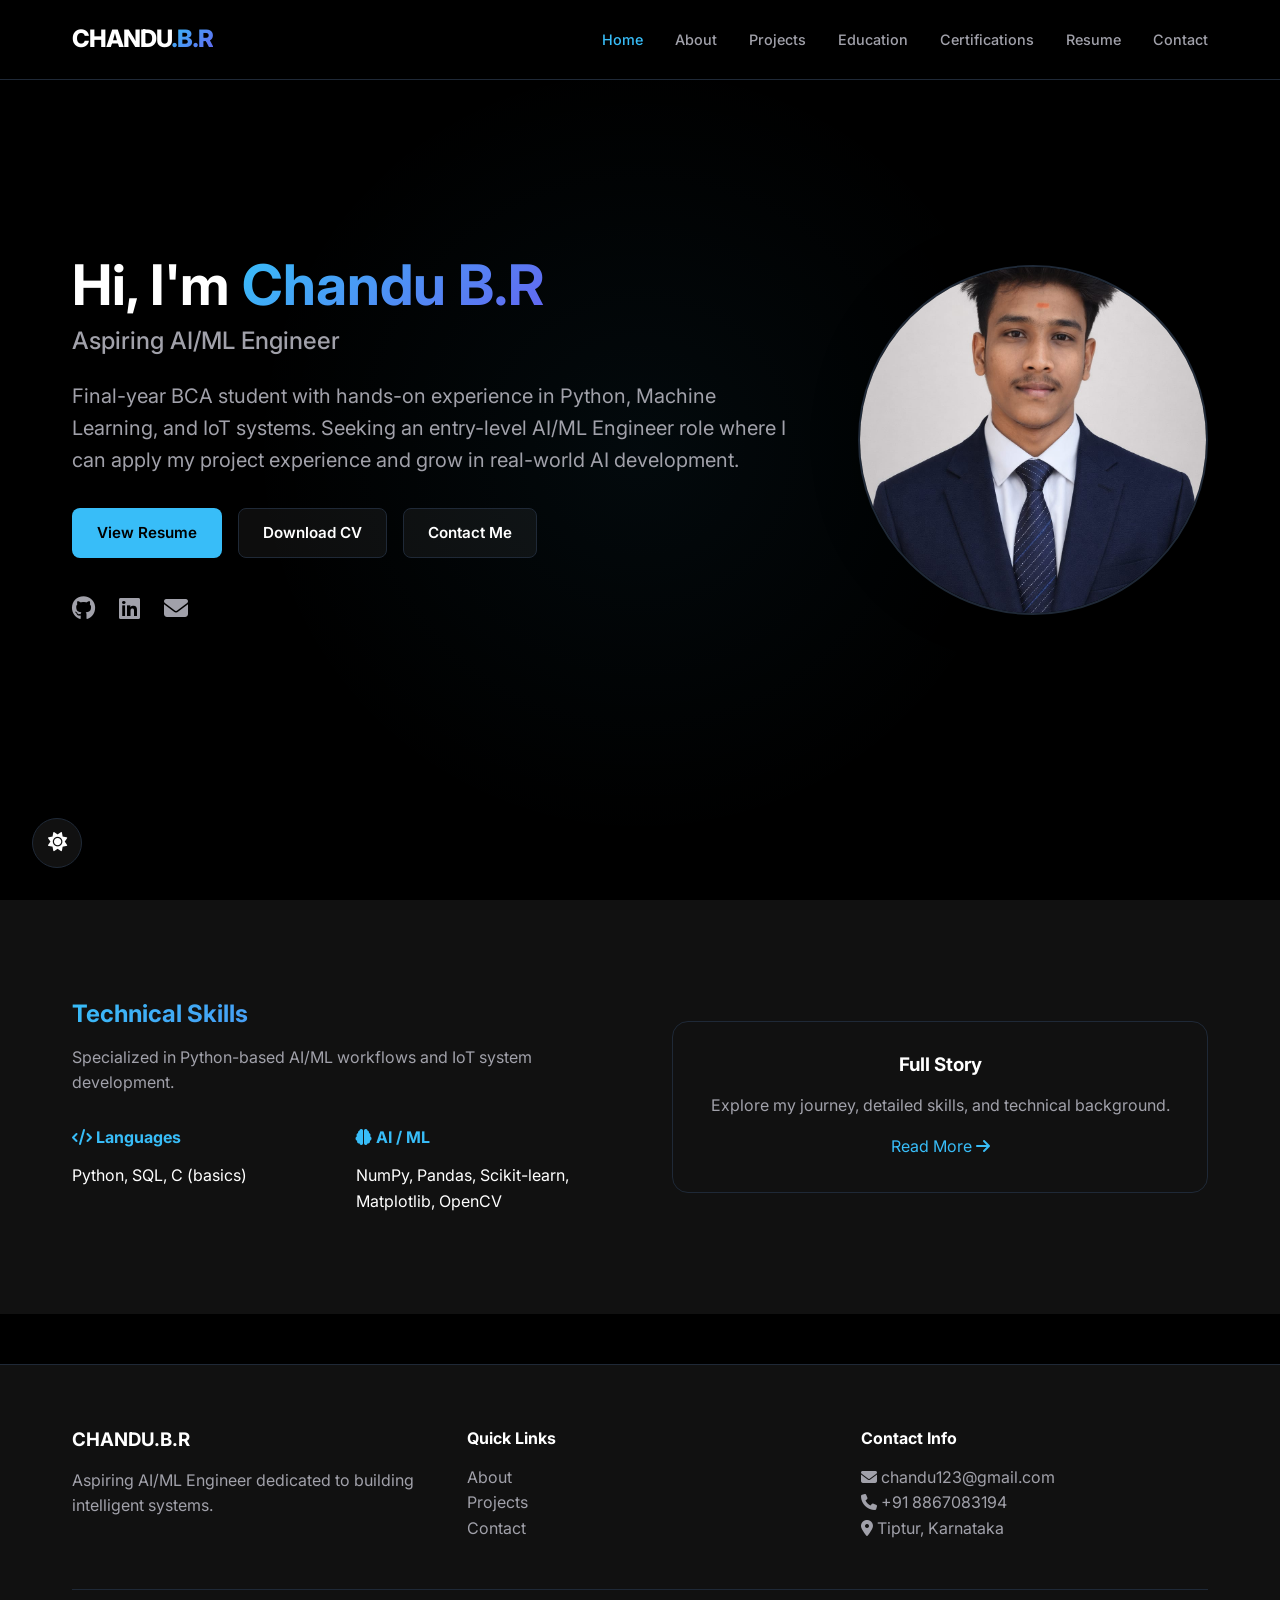
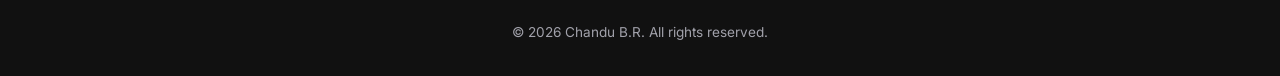
<file: index.html>
<!DOCTYPE html>
<html lang="en">
<head>
    <meta charset="UTF-8">
    <meta name="viewport" content="width=device-width, initial-scale=1.0">
    <title>Chandu B.R | AI/ML Engineer Portfolio</title>
    <meta name="description" content="Professional portfolio of Chandu B.R, a BCA student and aspiring AI/ML Engineer specializing in Python, Machine Learning, and IoT.">
    <link rel="stylesheet" href="css/style.css">
    <!-- Google Fonts: Inter -->
    <link href="https://fonts.googleapis.com/css2?family=Inter:wght@400;500;600;700;800&display=swap" rel="stylesheet">
    <!-- Font Awesome -->
    <link rel="stylesheet" href="https://cdnjs.cloudflare.com/ajax/libs/font-awesome/6.4.0/css/all.min.css">
</head>
<body>

    <!-- Navbar -->
    <nav class="navbar">
        <div class="container">
            <a href="index.html" class="logo">CHANDU<span class="gradient-text">.B.R</span></a>
            <ul class="nav-links">
                <li><a href="index.html" class="nav-link active">Home</a></li>
                <li><a href="about.html" class="nav-link">About</a></li>
                <li><a href="projects.html" class="nav-link">Projects</a></li>
                <li><a href="education.html" class="nav-link">Education</a></li>
                <li><a href="certifications.html" class="nav-link">Certifications</a></li>
                <li><a href="resume.html" class="nav-link">Resume</a></li>
                <li><a href="contact.html" class="nav-link">Contact</a></li>
            </ul>
        </div>
    </nav>

    <!-- Hero Section -->
    <section class="hero">
        <div class="container">
            <div class="hero-content">
                <div class="hero-text">
                    <h1 class="reveal" style="font-size: 3.5rem; margin-bottom: 0.5rem;">Hi, I'm <span class="gradient-text">Chandu B.R</span></h1>
                    <h2 class="reveal" style="color: var(--text-secondary); font-size: 1.5rem; font-weight: 500; margin-bottom: 1.5rem;">Aspiring AI/ML Engineer</h2>
                    <p class="tagline reveal">Final-year BCA student with hands-on experience in Python, Machine Learning, and IoT systems. Seeking an entry-level AI/ML Engineer role where I can apply my project experience and grow in real-world AI development.</p>
                    <div class="cta-group reveal">
                        <a href="resume.html" class="btn btn-primary">View Resume</a>
                        <a href="assets/resume.pdf" class="btn btn-outline" download>Download CV</a>
                        <a href="contact.html" class="btn btn-outline">Contact Me</a>
                    </div>
                    <div class="social-links reveal" style="margin-top: 2rem; display: flex; gap: 1.5rem; font-size: 1.5rem; color: var(--text-secondary);">
                        <a href="https://github.com/chandu-c-dev" target="_blank" title="GitHub"><i class="fab fa-github"></i></a>
                        <a href="https://linkedin.com/in/chandu-c" target="_blank" title="LinkedIn"><i class="fab fa-linkedin"></i></a>
                        <a href="mailto:chandu123@gmail.com" title="Email"><i class="fas fa-envelope"></i></a>
                    </div>
                </div>
                <div class="hero-image-wrapper reveal">
                    <img src="assets/profile.jpg" alt="Chandu B.R" class="hero-image">
                </div>
            </div>
        </div>
    </section>

    <!-- Brief About Section (Preview) -->
    <section class="about-preview" style="background: var(--surface-color);">
        <div class="container">
            <div style="display: flex; gap: 4rem; align-items: center; flex-wrap: wrap;">
                <div style="flex: 1; min-width: 300px;">
                    <h2 class="gradient-text">Technical Skills</h2>
                    <p style="color: var(--text-secondary); margin-bottom: 2rem;">Specialized in Python-based AI/ML workflows and IoT system development.</p>
                    <div style="display: grid; grid-template-columns: 1fr 1fr; gap: 2rem;">
                        <div>
                            <h4 style="color: var(--primary-accent);"><i class="fas fa-code"></i> Languages</h4>
                            <p>Python, SQL, C (basics)</p>
                        </div>
                        <div>
                            <h4 style="color: var(--primary-accent);"><i class="fas fa-brain"></i> AI / ML</h4>
                            <p>NumPy, Pandas, Scikit-learn, Matplotlib, OpenCV</p>
                        </div>
                    </div>
                </div>
                <div style="flex: 1; min-width: 300px;">
                    <a href="about.html" class="card" style="display: block; text-align: center;">
                        <h3 style="margin-bottom: 1rem;">Full Story</h3>
                        <p style="color: var(--text-secondary);">Explore my journey, detailed skills, and technical background.</p>
                        <span style="display: inline-block; margin-top: 1rem; color: var(--primary-accent);">Read More <i class="fas fa-arrow-right"></i></span>
                    </a>
                </div>
            </div>
        </div>
    </section>

    <footer>
        <div class="container">
            <div class="footer-content">
                <div>
                    <h3>CHANDU.B.R</h3>
                    <p style="color: var(--text-secondary);">Aspiring AI/ML Engineer dedicated to building intelligent systems.</p>
                </div>
                <div>
                    <h4>Quick Links</h4>
                    <ul style="color: var(--text-secondary);">
                        <li><a href="about.html">About</a></li>
                        <li><a href="projects.html">Projects</a></li>
                        <li><a href="contact.html">Contact</a></li>
                    </ul>
                </div>
                <div>
                    <h4>Contact Info</h4>
                    <p style="color: var(--text-secondary);"><i class="fas fa-envelope"></i> chandu123@gmail.com</p>
                    <p style="color: var(--text-secondary);"><i class="fas fa-phone"></i> +91 8867083194</p>
                    <p style="color: var(--text-secondary);"><i class="fas fa-map-marker-alt"></i> Tiptur, Karnataka</p>
                </div>
            </div>
            <div class="footer-bottom">
                <p>&copy; 2026 Chandu B.R. All rights reserved.</p>
            </div>
        </div>
    </footer>

    <script src="js/main.js"></script>
</body>
</html>
</file>
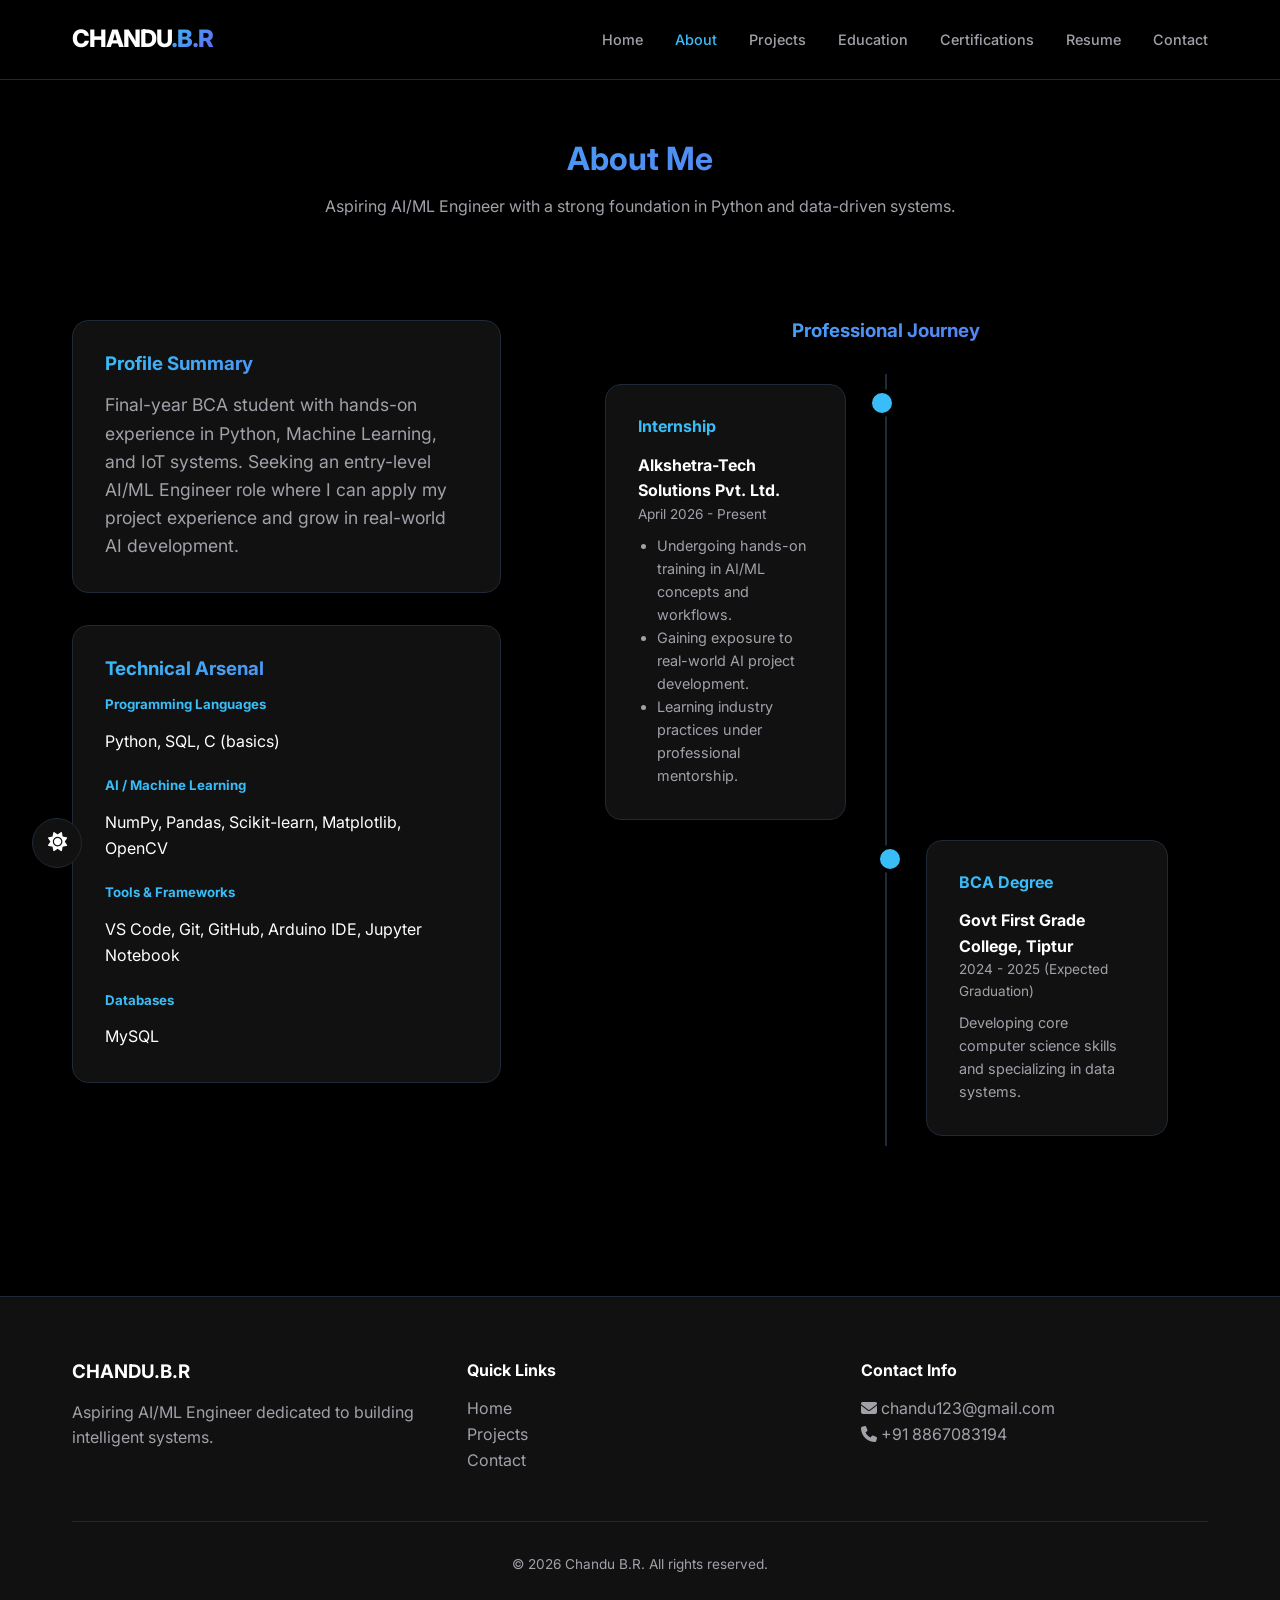
<file: about.html>
<!DOCTYPE html>
<html lang="en">
<head>
    <meta charset="UTF-8">
    <meta name="viewport" content="width=device-width, initial-scale=1.0">
    <title>About | Chandu B.R</title>
    <link rel="stylesheet" href="css/style.css">
    <link href="https://fonts.googleapis.com/css2?family=Inter:wght@400;500;600;700;800&display=swap" rel="stylesheet">
    <link rel="stylesheet" href="https://cdnjs.cloudflare.com/ajax/libs/font-awesome/6.4.0/css/all.min.css">
</head>
<body>

    <nav class="navbar">
        <div class="container">
            <a href="index.html" class="logo">CHANDU<span class="gradient-text">.B.R</span></a>
            <ul class="nav-links">
                <li><a href="index.html" class="nav-link">Home</a></li>
                <li><a href="about.html" class="nav-link active">About</a></li>
                <li><a href="projects.html" class="nav-link">Projects</a></li>
                <li><a href="education.html" class="nav-link">Education</a></li>
                <li><a href="certifications.html" class="nav-link">Certifications</a></li>
                <li><a href="resume.html" class="nav-link">Resume</a></li>
                <li><a href="contact.html" class="nav-link">Contact</a></li>
            </ul>
        </div>
    </nav>

    <header style="padding-top: 140px; text-align: center;">
        <div class="container">
            <h1 class="gradient-text reveal">About Me</h1>
            <p class="reveal" style="color: var(--text-secondary); max-width: 700px; margin: 0 auto;">Aspiring AI/ML Engineer with a strong foundation in Python and data-driven systems.</p>
        </div>
    </header>

    <section>
        <div class="container">
            <div style="display: grid; grid-template-columns: 1fr 1.5fr; gap: 4rem; align-items: start;">
                <div class="reveal">
                    <div class="card">
                        <h3 class="gradient-text">Profile Summary</h3>
                        <p style="color: var(--text-secondary); font-size: 1.1rem;">
                            Final-year BCA student with hands-on experience in Python, Machine Learning, and IoT systems. 
                            Seeking an entry-level AI/ML Engineer role where I can apply my project experience and grow in real-world AI development.
                        </p>
                    </div>
                    
                    <div class="card" style="margin-top: 2rem;">
                        <h3 class="gradient-text">Technical Arsenal</h3>
                        <div style="margin-bottom: 1.5rem;">
                            <h5 style="color: var(--primary-accent);">Programming Languages</h5>
                            <p>Python, SQL, C (basics)</p>
                        </div>
                        <div style="margin-bottom: 1.5rem;">
                            <h5 style="color: var(--primary-accent);">AI / Machine Learning</h5>
                            <p>NumPy, Pandas, Scikit-learn, Matplotlib, OpenCV</p>
                        </div>
                        <div style="margin-bottom: 1.5rem;">
                            <h5 style="color: var(--primary-accent);">Tools & Frameworks</h5>
                            <p>VS Code, Git, GitHub, Arduino IDE, Jupyter Notebook</p>
                        </div>
                        <div>
                            <h5 style="color: var(--primary-accent);">Databases</h5>
                            <p>MySQL</p>
                        </div>
                    </div>
                </div>

                <div class="reveal">
                    <h3 class="gradient-text" style="margin-bottom: 2rem; text-align: center;">Professional Journey</h3>
                    <div class="timeline">
                        <div class="timeline-item left">
                            <div class="card">
                                <h4 style="color: var(--primary-accent);">Internship</h4>
                                <p><strong>Alkshetra-Tech Solutions Pvt. Ltd.</strong></p>
                                <p style="font-size: 0.85rem; color: var(--text-secondary); margin-bottom: 0.5rem;">April 2026 - Present</p>
                                <ul style="font-size: 0.9rem; color: var(--text-secondary); padding-left: 1.2rem; list-style-type: disc;">
                                    <li>Undergoing hands-on training in AI/ML concepts and workflows.</li>
                                    <li>Gaining exposure to real-world AI project development.</li>
                                    <li>Learning industry practices under professional mentorship.</li>
                                </ul>
                            </div>
                        </div>
                        <div class="timeline-item right">
                            <div class="card">
                                <h4 style="color: var(--primary-accent);">BCA Degree</h4>
                                <p><strong>Govt First Grade College, Tiptur</strong></p>
                                <p style="font-size: 0.85rem; color: var(--text-secondary);">2024 - 2025 (Expected Graduation)</p>
                                <p style="font-size: 0.9rem; color: var(--text-secondary); margin-top: 0.5rem;">Developing core computer science skills and specializing in data systems.</p>
                            </div>
                        </div>
                    </div>
                </div>
            </div>
        </div>
    </section>

    <footer>
        <div class="container">
            <div class="footer-content">
                <div>
                    <h3>CHANDU.B.R</h3>
                    <p style="color: var(--text-secondary);">Aspiring AI/ML Engineer dedicated to building intelligent systems.</p>
                </div>
                <div>
                    <h4>Quick Links</h4>
                    <ul style="color: var(--text-secondary);">
                        <li><a href="index.html">Home</a></li>
                        <li><a href="projects.html">Projects</a></li>
                        <li><a href="contact.html">Contact</a></li>
                    </ul>
                </div>
                <div>
                    <h4>Contact Info</h4>
                    <p style="color: var(--text-secondary);"><i class="fas fa-envelope"></i> chandu123@gmail.com</p>
                    <p style="color: var(--text-secondary);"><i class="fas fa-phone"></i> +91 8867083194</p>
                </div>
            </div>
            <div class="footer-bottom">
                <p>&copy; 2026 Chandu B.R. All rights reserved.</p>
            </div>
        </div>
    </footer>

    <script src="js/main.js"></script>
</body>
</html>
</file>
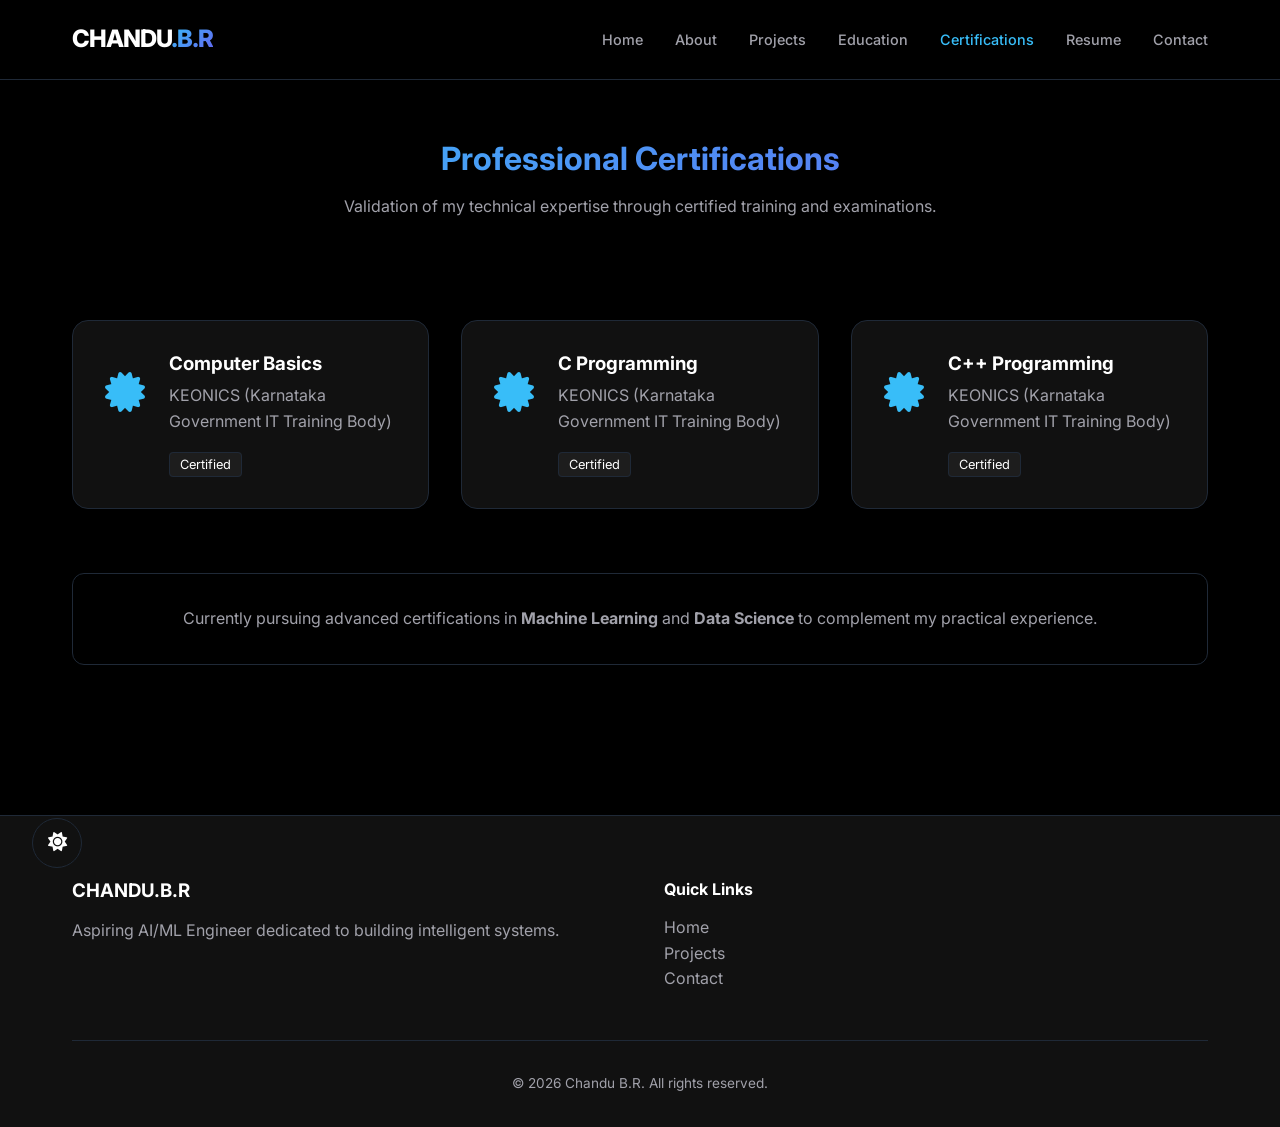
<file: certifications.html>
<!DOCTYPE html>
<html lang="en">
<head>
    <meta charset="UTF-8">
    <meta name="viewport" content="width=device-width, initial-scale=1.0">
    <title>Certifications | Chandu B.R</title>
    <link rel="stylesheet" href="css/style.css">
    <link href="https://fonts.googleapis.com/css2?family=Inter:wght@400;500;600;700;800&display=swap" rel="stylesheet">
    <link rel="stylesheet" href="https://cdnjs.cloudflare.com/ajax/libs/font-awesome/6.4.0/css/all.min.css">
</head>
<body>

    <nav class="navbar">
        <div class="container">
            <a href="index.html" class="logo">CHANDU<span class="gradient-text">.B.R</span></a>
            <ul class="nav-links">
                <li><a href="index.html" class="nav-link">Home</a></li>
                <li><a href="about.html" class="nav-link">About</a></li>
                <li><a href="projects.html" class="nav-link">Projects</a></li>
                <li><a href="education.html" class="nav-link">Education</a></li>
                <li><a href="certifications.html" class="nav-link active">Certifications</a></li>
                <li><a href="resume.html" class="nav-link">Resume</a></li>
                <li><a href="contact.html" class="nav-link">Contact</a></li>
            </ul>
        </div>
    </nav>

    <header style="padding-top: 140px; text-align: center;">
        <div class="container">
            <h1 class="gradient-text reveal">Professional Certifications</h1>
            <p class="reveal" style="color: var(--text-secondary); max-width: 700px; margin: 0 auto;">Validation of my technical expertise through certified training and examinations.</p>
        </div>
    </header>

    <section>
        <div class="container">
            <div style="display: grid; grid-template-columns: repeat(auto-fit, minmax(320px, 1fr)); gap: 2rem;">
                <!-- Certificate 1 -->
                <div class="card reveal" style="display: flex; gap: 1.5rem; align-items: flex-start;">
                    <div style="font-size: 2.5rem; color: var(--primary-accent); margin-top: 0.5rem;">
                        <i class="fas fa-certificate"></i>
                    </div>
                    <div>
                        <h3 style="margin-bottom: 0.5rem;">Computer Basics</h3>
                        <p style="color: var(--text-secondary); margin-bottom: 1rem;">KEONICS (Karnataka Government IT Training Body)</p>
                        <span style="font-size: 0.8rem; background: rgba(255,255,255,0.05); padding: 4px 10px; border-radius: 4px; border: 1px solid var(--border-color);">Certified</span>
                    </div>
                </div>

                <!-- Certificate 2 -->
                <div class="card reveal" style="display: flex; gap: 1.5rem; align-items: flex-start;">
                    <div style="font-size: 2.5rem; color: var(--primary-accent); margin-top: 0.5rem;">
                        <i class="fas fa-certificate"></i>
                    </div>
                    <div>
                        <h3 style="margin-bottom: 0.5rem;">C Programming</h3>
                        <p style="color: var(--text-secondary); margin-bottom: 1rem;">KEONICS (Karnataka Government IT Training Body)</p>
                        <span style="font-size: 0.8rem; background: rgba(255,255,255,0.05); padding: 4px 10px; border-radius: 4px; border: 1px solid var(--border-color);">Certified</span>
                    </div>
                </div>

                <!-- Certificate 3 -->
                <div class="card reveal" style="display: flex; gap: 1.5rem; align-items: flex-start;">
                    <div style="font-size: 2.5rem; color: var(--primary-accent); margin-top: 0.5rem;">
                        <i class="fas fa-certificate"></i>
                    </div>
                    <div>
                        <h3 style="margin-bottom: 0.5rem;">C++ Programming</h3>
                        <p style="color: var(--text-secondary); margin-bottom: 1rem;">KEONICS (Karnataka Government IT Training Body)</p>
                        <span style="font-size: 0.8rem; background: rgba(255,255,255,0.05); padding: 4px 10px; border-radius: 4px; border: 1px solid var(--border-color);">Certified</span>
                    </div>
                </div>
            </div>

            <div class="reveal" style="text-align: center; margin-top: 4rem; padding: 2rem; border: 1px solid var(--border-color); border-radius: 12px;">
                <p style="color: var(--text-secondary);">Currently pursuing advanced certifications in <strong>Machine Learning</strong> and <strong>Data Science</strong> to complement my practical experience.</p>
            </div>
        </div>
    </section>

    <footer>
        <div class="container">
            <div class="footer-content">
                <div>
                    <h3>CHANDU.B.R</h3>
                    <p style="color: var(--text-secondary);">Aspiring AI/ML Engineer dedicated to building intelligent systems.</p>
                </div>
                <div>
                    <h4>Quick Links</h4>
                    <ul style="color: var(--text-secondary);">
                        <li><a href="index.html">Home</a></li>
                        <li><a href="projects.html">Projects</a></li>
                        <li><a href="contact.html">Contact</a></li>
                    </ul>
                </div>
            </div>
            <div class="footer-bottom">
                <p>&copy; 2026 Chandu B.R. All rights reserved.</p>
            </div>
        </div>
    </footer>

    <script src="js/main.js"></script>
</body>
</html>
</file>
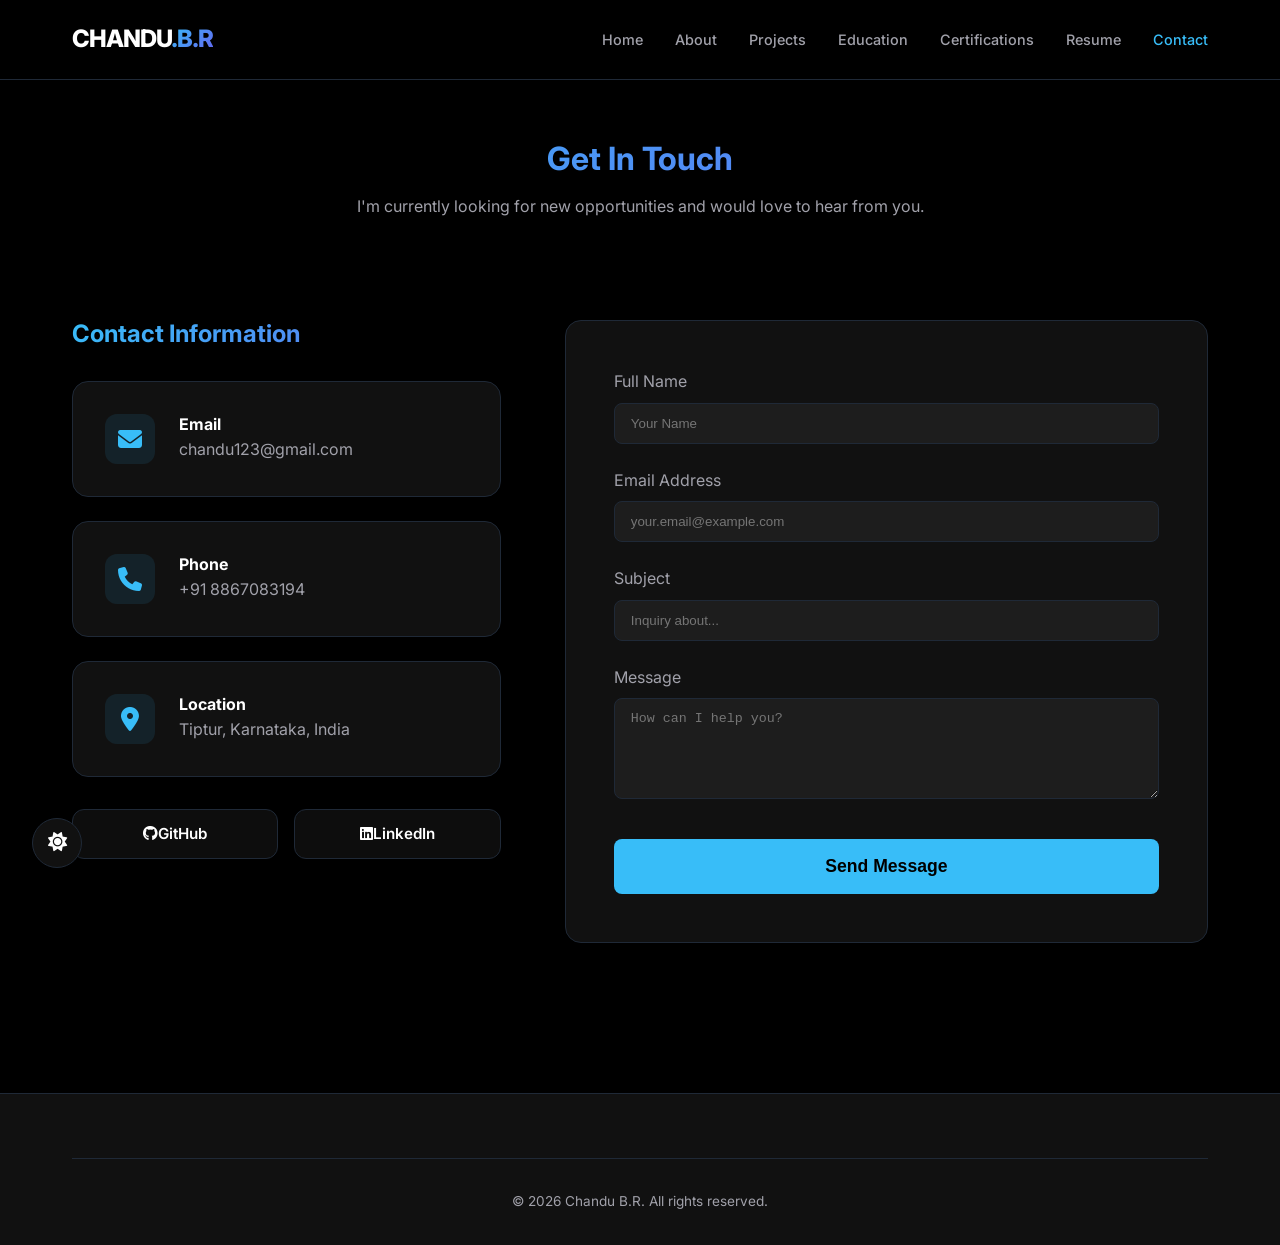
<file: contact.html>
<!DOCTYPE html>
<html lang="en">
<head>
    <meta charset="UTF-8">
    <meta name="viewport" content="width=device-width, initial-scale=1.0">
    <title>Contact | Chandu B.R</title>
    <link rel="stylesheet" href="css/style.css">
    <link href="https://fonts.googleapis.com/css2?family=Inter:wght@400;500;600;700;800&display=swap" rel="stylesheet">
    <link rel="stylesheet" href="https://cdnjs.cloudflare.com/ajax/libs/font-awesome/6.4.0/css/all.min.css">
</head>
<body>

    <nav class="navbar">
        <div class="container">
            <a href="index.html" class="logo">CHANDU<span class="gradient-text">.B.R</span></a>
            <ul class="nav-links">
                <li><a href="index.html" class="nav-link">Home</a></li>
                <li><a href="about.html" class="nav-link">About</a></li>
                <li><a href="projects.html" class="nav-link">Projects</a></li>
                <li><a href="education.html" class="nav-link">Education</a></li>
                <li><a href="certifications.html" class="nav-link">Certifications</a></li>
                <li><a href="resume.html" class="nav-link">Resume</a></li>
                <li><a href="contact.html" class="nav-link active">Contact</a></li>
            </ul>
        </div>
    </nav>

    <header style="padding-top: 140px; text-align: center;">
        <div class="container">
            <h1 class="gradient-text reveal">Get In Touch</h1>
            <p class="reveal" style="color: var(--text-secondary); max-width: 700px; margin: 0 auto;">I'm currently looking for new opportunities and would love to hear from you.</p>
        </div>
    </header>

    <section>
        <div class="container">
            <div style="display: grid; grid-template-columns: 1fr 1.5fr; gap: 4rem;">
                <!-- Contact Info -->
                <div class="reveal">
                    <h2 class="gradient-text" style="margin-bottom: 2rem;">Contact Information</h2>
                    <div class="card" style="margin-bottom: 1.5rem;">
                        <div style="display: flex; gap: 1.5rem; align-items: center;">
                            <div style="font-size: 1.5rem; color: var(--primary-accent); width: 50px; height: 50px; background: rgba(56,189,248,0.1); border-radius: 12px; display: flex; align-items: center; justify-content: center;">
                                <i class="fas fa-envelope"></i>
                            </div>
                            <div>
                                <h4 style="margin-bottom: 0.2rem;">Email</h4>
                                <p style="color: var(--text-secondary);">chandu123@gmail.com</p>
                            </div>
                        </div>
                    </div>

                    <div class="card" style="margin-bottom: 1.5rem;">
                        <div style="display: flex; gap: 1.5rem; align-items: center;">
                            <div style="font-size: 1.5rem; color: var(--primary-accent); width: 50px; height: 50px; background: rgba(56,189,248,0.1); border-radius: 12px; display: flex; align-items: center; justify-content: center;">
                                <i class="fas fa-phone"></i>
                            </div>
                            <div>
                                <h4 style="margin-bottom: 0.2rem;">Phone</h4>
                                <p style="color: var(--text-secondary);">+91 8867083194</p>
                            </div>
                        </div>
                    </div>

                    <div class="card" style="margin-bottom: 1.5rem;">
                        <div style="display: flex; gap: 1.5rem; align-items: center;">
                            <div style="font-size: 1.5rem; color: var(--primary-accent); width: 50px; height: 50px; background: rgba(56,189,248,0.1); border-radius: 12px; display: flex; align-items: center; justify-content: center;">
                                <i class="fas fa-map-marker-alt"></i>
                            </div>
                            <div>
                                <h4 style="margin-bottom: 0.2rem;">Location</h4>
                                <p style="color: var(--text-secondary);">Tiptur, Karnataka, India</p>
                            </div>
                        </div>
                    </div>

                    <div style="display: flex; gap: 1rem; margin-top: 2rem;">
                        <a href="https://github.com/chandu-c-dev" target="_blank" class="btn btn-outline" style="flex: 1; border-radius: 12px;"><i class="fab fa-github"></i> GitHub</a>
                        <a href="https://linkedin.com/in/chandu-c" target="_blank" class="btn btn-outline" style="flex: 1; border-radius: 12px;"><i class="fab fa-linkedin"></i> LinkedIn</a>
                    </div>
                </div>

                <!-- Contact Form -->
                <div class="reveal">
                    <form id="contact-form" class="card" style="padding: 3rem;">
                        <div style="margin-bottom: 1.5rem;">
                            <label for="name" style="display: block; margin-bottom: 0.5rem; color: var(--text-secondary);">Full Name</label>
                            <input type="text" id="name" name="name" required placeholder="Your Name" style="width: 100%; padding: 0.75rem 1rem; background: rgba(255,255,255,0.05); border: 1px solid var(--border-color); border-radius: 8px; color: var(--text-primary);">
                        </div>
                        <div style="margin-bottom: 1.5rem;">
                            <label for="email" style="display: block; margin-bottom: 0.5rem; color: var(--text-secondary);">Email Address</label>
                            <input type="email" id="email" name="email" required placeholder="your.email@example.com" style="width: 100%; padding: 0.75rem 1rem; background: rgba(255,255,255,0.05); border: 1px solid var(--border-color); border-radius: 8px; color: var(--text-primary);">
                        </div>
                        <div style="margin-bottom: 1.5rem;">
                            <label for="subject" style="display: block; margin-bottom: 0.5rem; color: var(--text-secondary);">Subject</label>
                            <input type="text" id="subject" name="subject" required placeholder="Inquiry about..." style="width: 100%; padding: 0.75rem 1rem; background: rgba(255,255,255,0.05); border: 1px solid var(--border-color); border-radius: 8px; color: var(--text-primary);">
                        </div>
                        <div style="margin-bottom: 2rem;">
                            <label for="message" style="display: block; margin-bottom: 0.5rem; color: var(--text-secondary);">Message</label>
                            <textarea id="message" name="message" rows="5" required placeholder="How can I help you?" style="width: 100%; padding: 0.75rem 1rem; background: rgba(255,255,255,0.05); border: 1px solid var(--border-color); border-radius: 8px; color: var(--text-primary); resize: vertical;"></textarea>
                        </div>
                        <button type="submit" class="btn btn-primary" style="width: 100%; font-size: 1.1rem; padding: 1rem;">Send Message</button>
                    </form>
                </div>
            </div>
        </div>
    </section>

    <footer>
        <div class="container">
            <div class="footer-bottom">
                <p>&copy; 2026 Chandu B.R. All rights reserved.</p>
            </div>
        </div>
    </footer>

    <script src="js/main.js"></script>
</body>
</html>
</file>
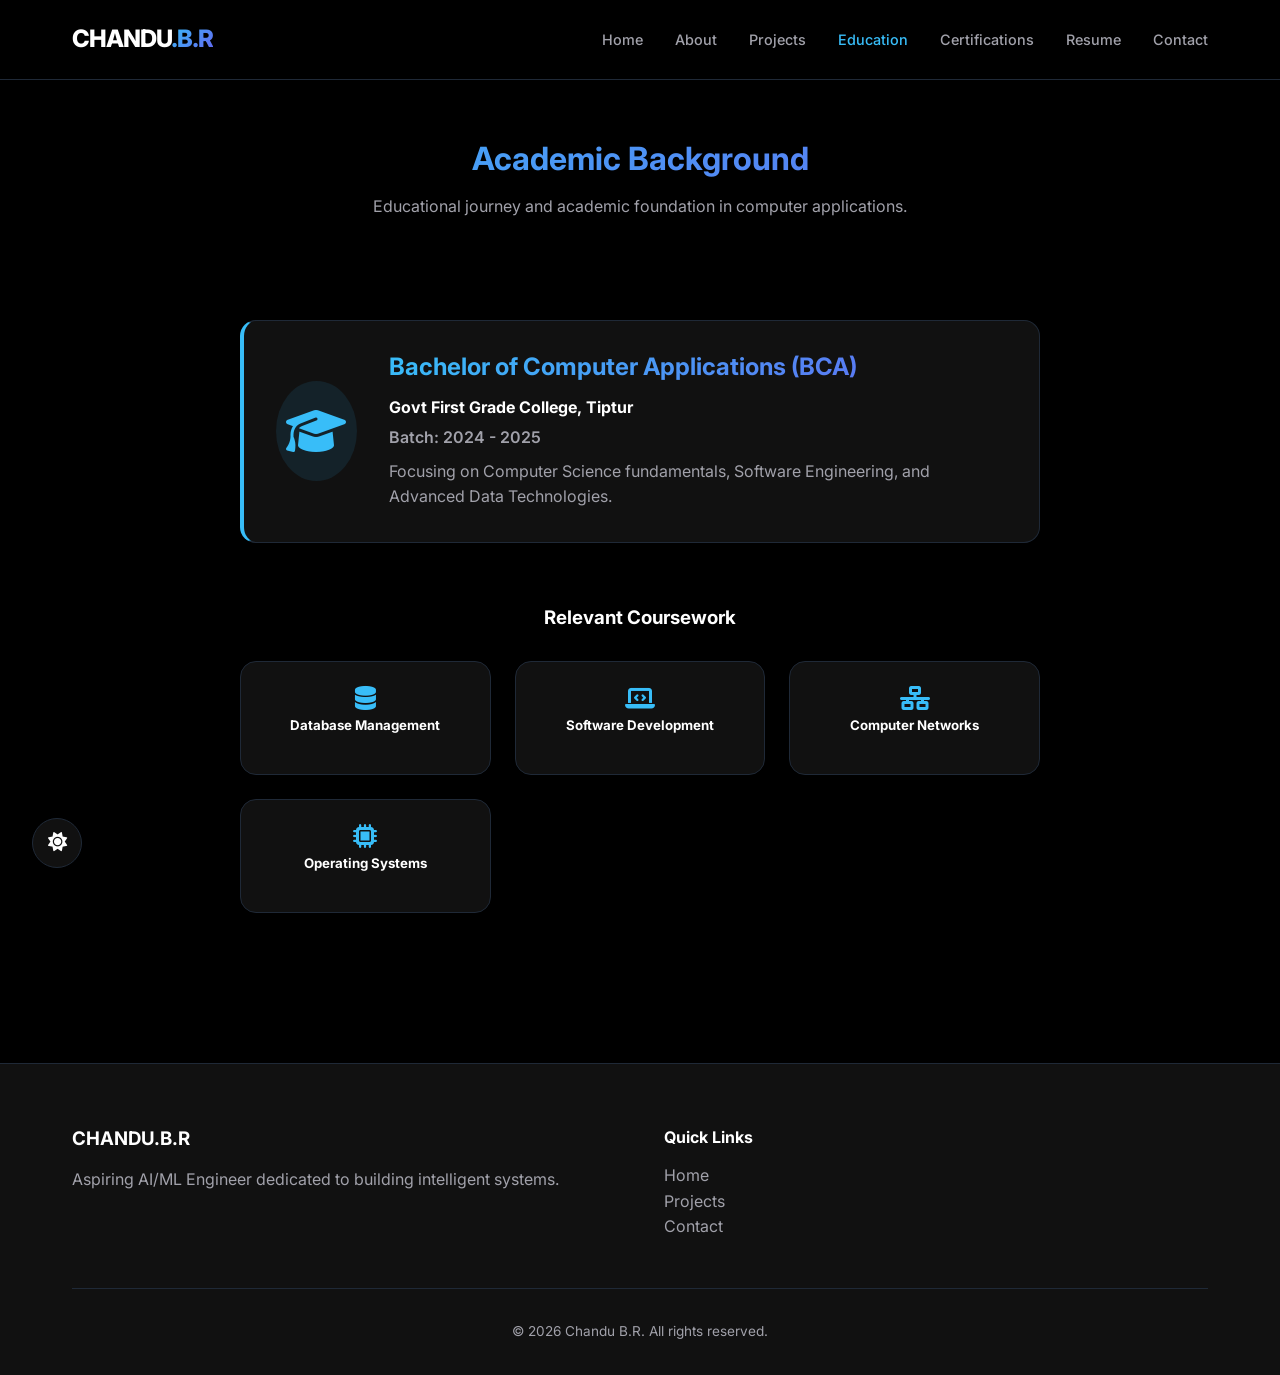
<file: education.html>
<!DOCTYPE html>
<html lang="en">
<head>
    <meta charset="UTF-8">
    <meta name="viewport" content="width=device-width, initial-scale=1.0">
    <title>Education | Chandu B.R</title>
    <link rel="stylesheet" href="css/style.css">
    <link href="https://fonts.googleapis.com/css2?family=Inter:wght@400;500;600;700;800&display=swap" rel="stylesheet">
    <link rel="stylesheet" href="https://cdnjs.cloudflare.com/ajax/libs/font-awesome/6.4.0/css/all.min.css">
</head>
<body>

    <nav class="navbar">
        <div class="container">
            <a href="index.html" class="logo">CHANDU<span class="gradient-text">.B.R</span></a>
            <ul class="nav-links">
                <li><a href="index.html" class="nav-link">Home</a></li>
                <li><a href="about.html" class="nav-link">About</a></li>
                <li><a href="projects.html" class="nav-link">Projects</a></li>
                <li><a href="education.html" class="nav-link active">Education</a></li>
                <li><a href="certifications.html" class="nav-link">Certifications</a></li>
                <li><a href="resume.html" class="nav-link">Resume</a></li>
                <li><a href="contact.html" class="nav-link">Contact</a></li>
            </ul>
        </div>
    </nav>

    <header style="padding-top: 140px; text-align: center;">
        <div class="container">
            <h1 class="gradient-text reveal">Academic Background</h1>
            <p class="reveal" style="color: var(--text-secondary); max-width: 700px; margin: 0 auto;">Educational journey and academic foundation in computer applications.</p>
        </div>
    </header>

    <section>
        <div class="container">
            <div style="max-width: 800px; margin: 0 auto;">
                <div class="card reveal" style="border-left: 4px solid var(--primary-accent); display: flex; gap: 2rem; align-items: center; margin-bottom: 2rem;">
                    <div style="font-size: 3rem; color: var(--primary-accent); background: rgba(56, 189, 248, 0.1); width: 100px; height: 100px; border-radius: 50%; display: flex; align-items: center; justify-content: center;">
                        <i class="fas fa-graduation-cap"></i>
                    </div>
                    <div>
                        <h2 class="gradient-text">Bachelor of Computer Applications (BCA)</h2>
                        <h4 style="margin-bottom: 0.5rem;">Govt First Grade College, Tiptur</h4>
                        <p style="color: var(--text-secondary); font-weight: 600; margin-bottom: 0.5rem;">Batch: 2024 - 2025</p>
                        <p style="color: var(--text-secondary);">Focusing on Computer Science fundamentals, Software Engineering, and Advanced Data Technologies.</p>
                    </div>
                </div>

                <div class="reveal" style="margin-top: 4rem;">
                    <h3 class="text-center" style="margin-bottom: 2rem;">Relevant Coursework</h3>
                    <div style="display: grid; grid-template-columns: repeat(auto-fit, minmax(200px, 1fr)); gap: 1.5rem;">
                        <div class="card" style="padding: 1.5rem; text-align: center;">
                            <i class="fas fa-database" style="font-size: 1.5rem; color: var(--primary-accent); margin-bottom: 0.5rem;"></i>
                            <h5>Database Management</h5>
                        </div>
                        <div class="card" style="padding: 1.5rem; text-align: center;">
                            <i class="fas fa-laptop-code" style="font-size: 1.5rem; color: var(--primary-accent); margin-bottom: 0.5rem;"></i>
                            <h5>Software Development</h5>
                        </div>
                        <div class="card" style="padding: 1.5rem; text-align: center;">
                            <i class="fas fa-network-wired" style="font-size: 1.5rem; color: var(--primary-accent); margin-bottom: 0.5rem;"></i>
                            <h5>Computer Networks</h5>
                        </div>
                        <div class="card" style="padding: 1.5rem; text-align: center;">
                            <i class="fas fa-microchip" style="font-size: 1.5rem; color: var(--primary-accent); margin-bottom: 0.5rem;"></i>
                            <h5>Operating Systems</h5>
                        </div>
                    </div>
                </div>
            </div>
        </div>
    </section>

    <footer>
        <div class="container">
            <div class="footer-content">
                <div>
                    <h3>CHANDU.B.R</h3>
                    <p style="color: var(--text-secondary);">Aspiring AI/ML Engineer dedicated to building intelligent systems.</p>
                </div>
                <div>
                    <h4>Quick Links</h4>
                    <ul style="color: var(--text-secondary);">
                        <li><a href="index.html">Home</a></li>
                        <li><a href="projects.html">Projects</a></li>
                        <li><a href="contact.html">Contact</a></li>
                    </ul>
                </div>
            </div>
            <div class="footer-bottom">
                <p>&copy; 2026 Chandu B.R. All rights reserved.</p>
            </div>
        </div>
    </footer>

    <script src="js/main.js"></script>
</body>
</html>
</file>
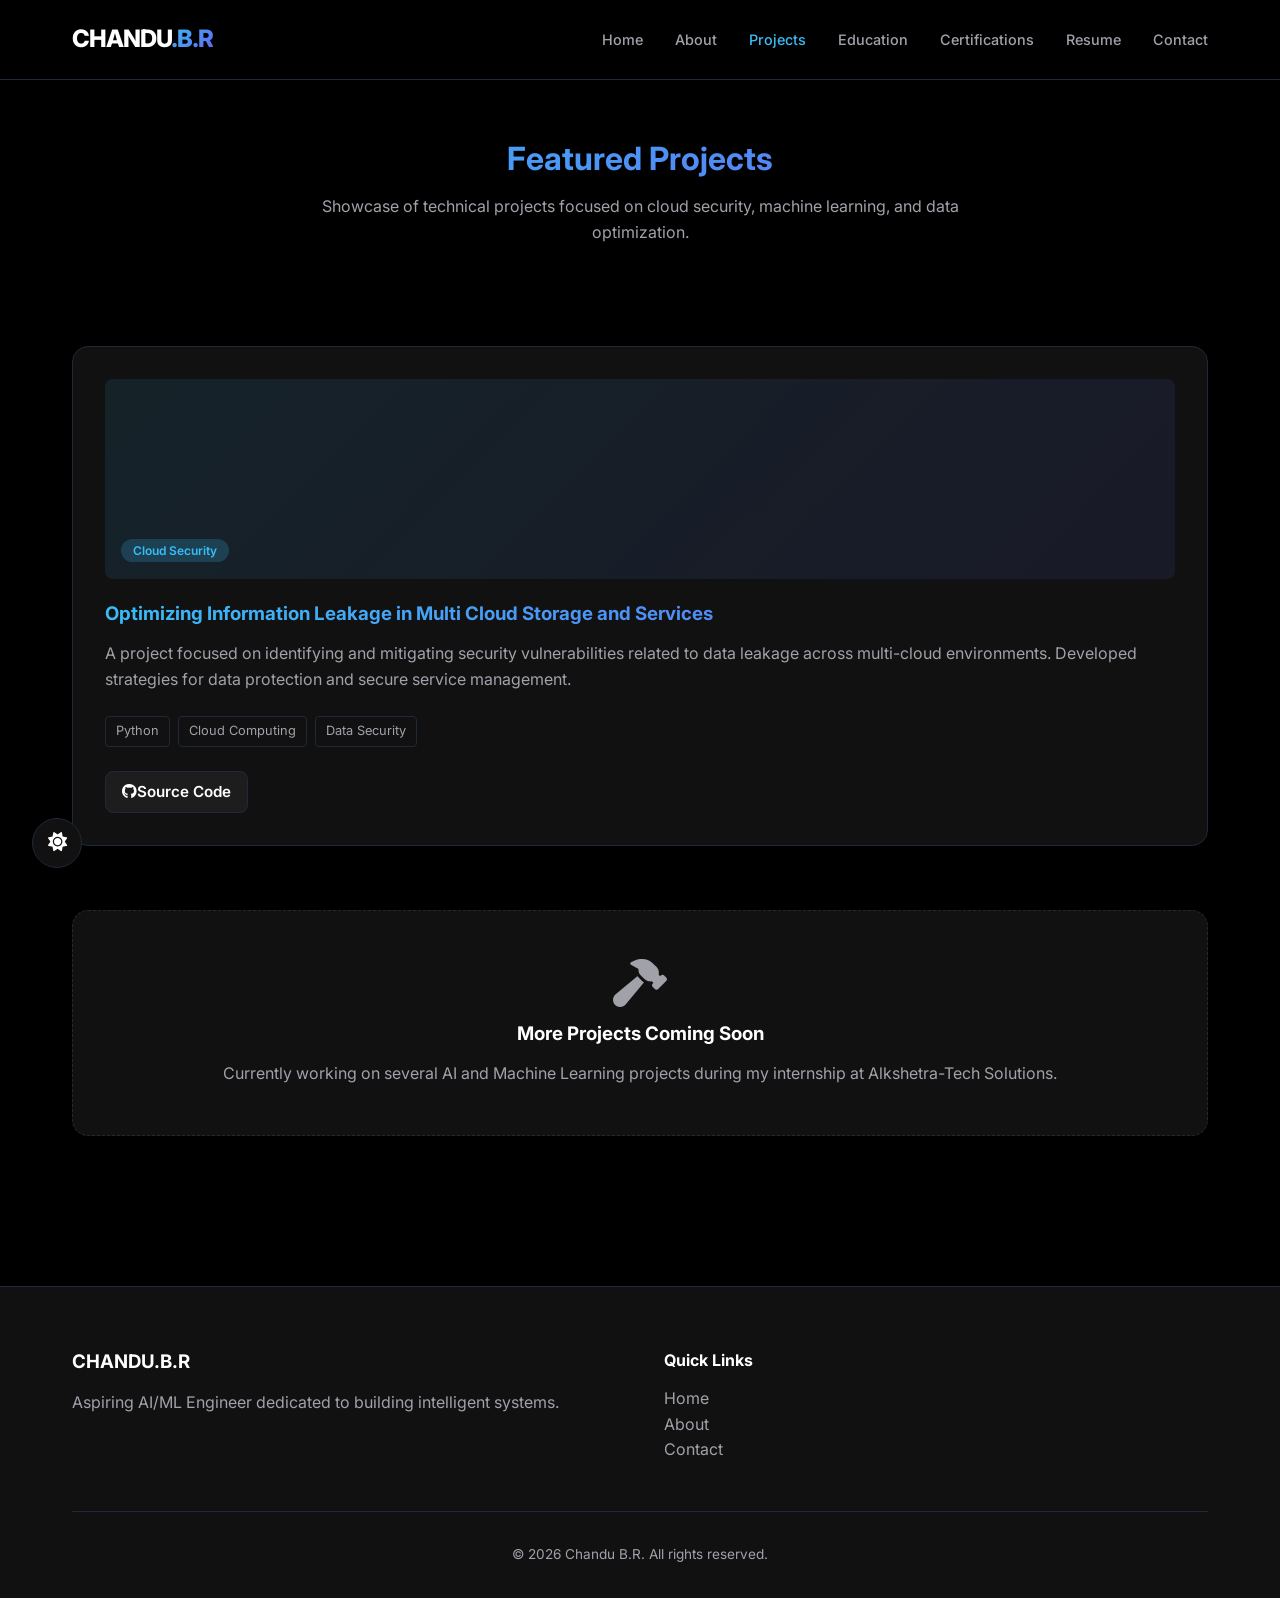
<file: projects.html>
<!DOCTYPE html>
<html lang="en">
<head>
    <meta charset="UTF-8">
    <meta name="viewport" content="width=device-width, initial-scale=1.0">
    <title>Projects | Chandu B.R</title>
    <link rel="stylesheet" href="css/style.css">
    <link href="https://fonts.googleapis.com/css2?family=Inter:wght@400;500;600;700;800&display=swap" rel="stylesheet">
    <link rel="stylesheet" href="https://cdnjs.cloudflare.com/ajax/libs/font-awesome/6.4.0/css/all.min.css">
</head>
<body>

    <nav class="navbar">
        <div class="container">
            <a href="index.html" class="logo">CHANDU<span class="gradient-text">.B.R</span></a>
            <ul class="nav-links">
                <li><a href="index.html" class="nav-link">Home</a></li>
                <li><a href="about.html" class="nav-link">About</a></li>
                <li><a href="projects.html" class="nav-link active">Projects</a></li>
                <li><a href="education.html" class="nav-link">Education</a></li>
                <li><a href="certifications.html" class="nav-link">Certifications</a></li>
                <li><a href="resume.html" class="nav-link">Resume</a></li>
                <li><a href="contact.html" class="nav-link">Contact</a></li>
            </ul>
        </div>
    </nav>

    <header style="padding-top: 140px; text-align: center;">
        <div class="container">
            <h1 class="gradient-text reveal">Featured Projects</h1>
            <p class="reveal" style="color: var(--text-secondary); max-width: 700px; margin: 0 auto;">Showcase of technical projects focused on cloud security, machine learning, and data optimization.</p>
        </div>
    </header>

    <section>
        <div class="container">
            <div style="display: grid; grid-template-columns: repeat(auto-fit, minmax(400px, 1fr)); gap: 2rem;">
                <!-- Project Card -->
                <div class="card reveal">
                    <div style="height: 200px; background: linear-gradient(135deg, rgba(56, 189, 248, 0.1), rgba(99, 102, 241, 0.1)); border-radius: 8px; margin-bottom: 1.5rem; display: flex; align-items: center; justify-content: center; position: relative; overflow: hidden;">
                        <i class="fas fa-cloud-shield" style="font-size: 5rem; color: var(--primary-accent); opacity: 0.5;"></i>
                        <div style="position: absolute; bottom: 1rem; left: 1rem;">
                            <span style="background: rgba(56, 189, 248, 0.2); color: var(--primary-accent); padding: 4px 12px; border-radius: 20px; font-size: 0.75rem; font-weight: 600;">Cloud Security</span>
                        </div>
                    </div>
                    <h3 class="gradient-text">Optimizing Information Leakage in Multi Cloud Storage and Services</h3>
                    <p style="color: var(--text-secondary); margin-bottom: 1.5rem;">
                        A project focused on identifying and mitigating security vulnerabilities related to data leakage across multi-cloud environments. 
                        Developed strategies for data protection and secure service management.
                    </p>
                    <div style="display: flex; flex-wrap: wrap; gap: 0.5rem; margin-bottom: 1.5rem;">
                        <span style="border: 1px solid var(--border-color); padding: 4px 10px; border-radius: 4px; font-size: 0.8rem; color: var(--text-secondary);">Python</span>
                        <span style="border: 1px solid var(--border-color); padding: 4px 10px; border-radius: 4px; font-size: 0.8rem; color: var(--text-secondary);">Cloud Computing</span>
                        <span style="border: 1px solid var(--border-color); padding: 4px 10px; border-radius: 4px; font-size: 0.8rem; color: var(--text-secondary);">Data Security</span>
                    </div>
                    <div class="cta-group" style="justify-content: flex-start;">
                        <a href="https://github.com/chandu-c-dev" target="_blank" class="btn btn-outline" style="padding: 0.5rem 1rem;"><i class="fab fa-github"></i> Source Code</a>
                    </div>
                </div>
            </div>
            
            <div class="reveal" style="text-align: center; margin-top: 4rem; padding: 3rem; background: var(--surface-color); border-radius: 16px; border: 1px dashed var(--border-color);">
                <i class="fas fa-hammer" style="font-size: 3rem; color: var(--text-secondary); margin-bottom: 1rem;"></i>
                <h3>More Projects Coming Soon</h3>
                <p style="color: var(--text-secondary);">Currently working on several AI and Machine Learning projects during my internship at Alkshetra-Tech Solutions.</p>
            </div>
        </div>
    </section>

    <footer>
        <div class="container">
            <div class="footer-content">
                <div>
                    <h3>CHANDU.B.R</h3>
                    <p style="color: var(--text-secondary);">Aspiring AI/ML Engineer dedicated to building intelligent systems.</p>
                </div>
                <div>
                    <h4>Quick Links</h4>
                    <ul style="color: var(--text-secondary);">
                        <li><a href="index.html">Home</a></li>
                        <li><a href="about.html">About</a></li>
                        <li><a href="contact.html">Contact</a></li>
                    </ul>
                </div>
            </div>
            <div class="footer-bottom">
                <p>&copy; 2026 Chandu B.R. All rights reserved.</p>
            </div>
        </div>
    </footer>

    <script src="js/main.js"></script>
</body>
</html>
</file>
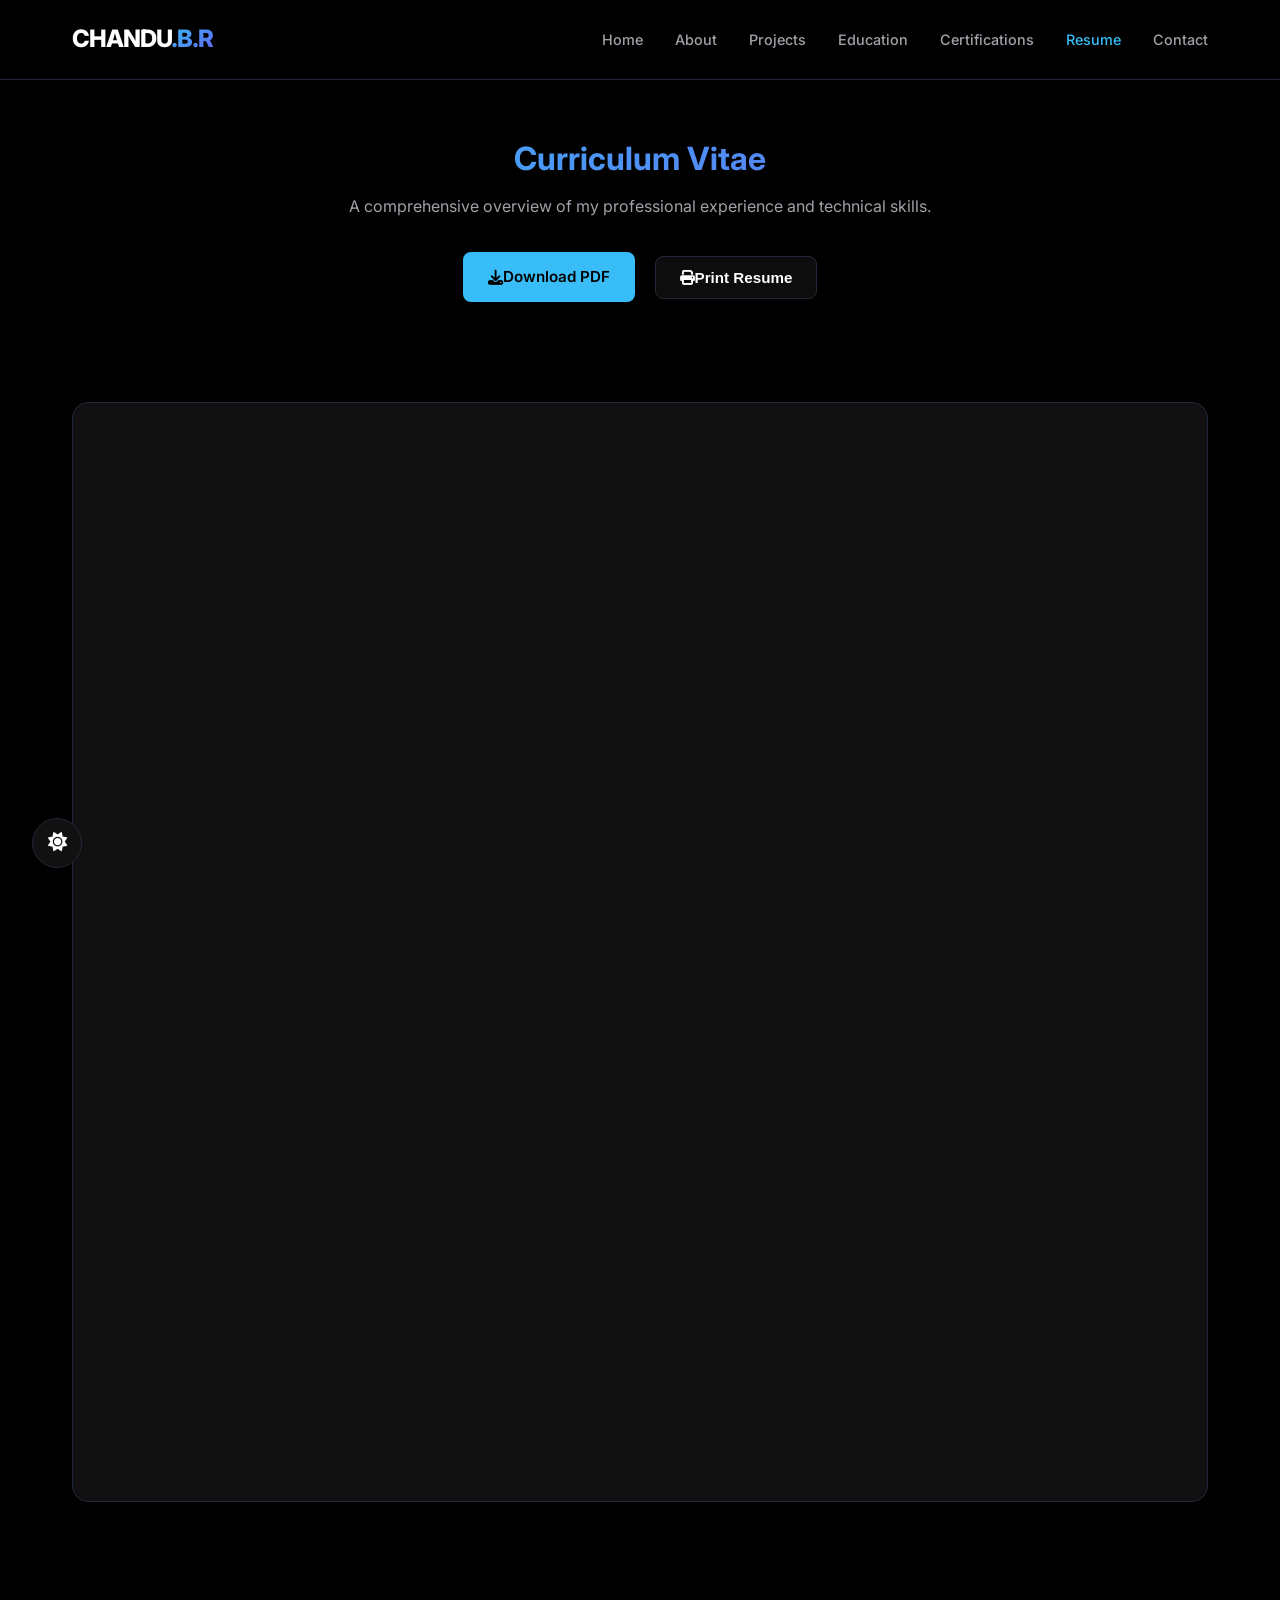
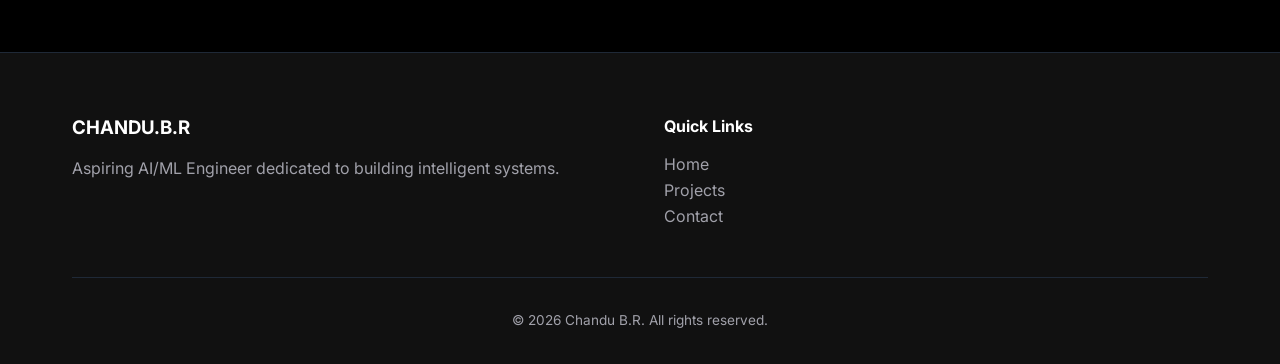
<file: resume.html>
<!DOCTYPE html>
<html lang="en">
<head>
    <meta charset="UTF-8">
    <meta name="viewport" content="width=device-width, initial-scale=1.0">
    <title>Resume | Chandu B.R</title>
    <link rel="stylesheet" href="css/style.css">
    <link href="https://fonts.googleapis.com/css2?family=Inter:wght@400;500;600;700;800&display=swap" rel="stylesheet">
    <link rel="stylesheet" href="https://cdnjs.cloudflare.com/ajax/libs/font-awesome/6.4.0/css/all.min.css">
</head>
<body>

    <nav class="navbar">
        <div class="container">
            <a href="index.html" class="logo">CHANDU<span class="gradient-text">.B.R</span></a>
            <ul class="nav-links">
                <li><a href="index.html" class="nav-link">Home</a></li>
                <li><a href="about.html" class="nav-link">About</a></li>
                <li><a href="projects.html" class="nav-link">Projects</a></li>
                <li><a href="education.html" class="nav-link">Education</a></li>
                <li><a href="certifications.html" class="nav-link">Certifications</a></li>
                <li><a href="resume.html" class="nav-link active">Resume</a></li>
                <li><a href="contact.html" class="nav-link">Contact</a></li>
            </ul>
        </div>
    </nav>

    <header style="padding-top: 140px; text-align: center;">
        <div class="container">
            <h1 class="gradient-text reveal">Curriculum Vitae</h1>
            <p class="reveal" style="color: var(--text-secondary); max-width: 700px; margin: 0 auto; margin-bottom: 2rem;">A comprehensive overview of my professional experience and technical skills.</p>
            <div class="reveal">
                <a href="assets/resume.pdf" class="btn btn-primary" download><i class="fas fa-download"></i> Download PDF</a>
                <button onclick="window.print()" class="btn btn-outline" style="margin-left: 1rem;"><i class="fas fa-print"></i> Print Resume</button>
            </div>
        </div>
    </header>

    <section>
        <div class="container">
            <div class="reveal" style="background: var(--surface-color); border-radius: 16px; border: 1px solid var(--border-color); overflow: hidden; height: 1100px; box-shadow: 0 0 50px rgba(0,0,0,0.5);">
                <iframe src="assets/resume.pdf" width="100%" height="100%" style="border: none;"></iframe>
            </div>
        </div>
    </section>

    <footer>
        <div class="container">
            <div class="footer-content">
                <div>
                    <h3>CHANDU.B.R</h3>
                    <p style="color: var(--text-secondary);">Aspiring AI/ML Engineer dedicated to building intelligent systems.</p>
                </div>
                <div>
                    <h4>Quick Links</h4>
                    <ul style="color: var(--text-secondary);">
                        <li><a href="index.html">Home</a></li>
                        <li><a href="projects.html">Projects</a></li>
                        <li><a href="contact.html">Contact</a></li>
                    </ul>
                </div>
            </div>
            <div class="footer-bottom">
                <p>&copy; 2026 Chandu B.R. All rights reserved.</p>
            </div>
        </div>
    </footer>

    <script src="js/main.js"></script>
</body>
</html>
</file>
<file: css/style.css>
/* Design System & Root Variables */
:root {
    --bg-color: #000000;
    --surface-color: #111111;
    --primary-accent: #38BDF8;
    --secondary-accent: #6366F1;
    --highlight: #00D4FF;
    --text-primary: #FFFFFF;
    --text-secondary: #A1A1AA;
    --border-color: #1F2937;
    --card-glow: rgba(56, 189, 248, 0.18);
    --button-glow: rgba(0, 212, 255, 0.30);
    --nav-height: 80px;
    --transition-base: all 0.3s cubic-bezier(0.4, 0, 0.2, 1);
}

/* Global Reset & Base Styles */
* {
    margin: 0;
    padding: 0;
    box-sizing: border-box;
}

body {
    background-color: var(--bg-color);
    color: var(--text-primary);
    font-family: 'Inter', -apple-system, BlinkMacSystemFont, 'Segoe UI', Roboto, Oxygen, Ubuntu, Cantarell, 'Open Sans', 'Helvetica Neue', sans-serif;
    line-height: 1.6;
    overflow-x: hidden;
    scroll-behavior: smooth;
}

a {
    text-decoration: none;
    color: inherit;
    transition: var(--transition-base);
}

ul {
    list-style: none;
}

img {
    max-width: 100%;
    display: block;
}

/* Typography */
h1, h2, h3, h4, h5, h6 {
    font-weight: 700;
    line-height: 1.2;
    margin-bottom: 1rem;
}

.gradient-text {
    background: linear-gradient(135deg, var(--primary-accent), var(--secondary-accent));
    -webkit-background-clip: text;
    -webkit-text-fill-color: transparent;
}

/* Layout Components */
.container {
    width: 100%;
    max-width: 1200px;
    margin: 0 auto;
    padding: 0 2rem;
}

section {
    padding: 100px 0;
    position: relative;
}

/* Navbar */
.navbar {
    position: fixed;
    top: 0;
    left: 0;
    width: 100%;
    height: var(--nav-height);
    background: rgba(0, 0, 0, 0.8);
    backdrop-filter: blur(10px);
    border-bottom: 1px solid var(--border-color);
    z-index: 1000;
    display: flex;
    align-items: center;
    transition: var(--transition-base);
}

.navbar .container {
    display: flex;
    justify-content: space-between;
    align-items: center;
}

.logo {
    font-size: 1.5rem;
    font-weight: 800;
    letter-spacing: -1px;
}

.nav-links {
    display: flex;
    gap: 2rem;
}

.nav-link {
    font-size: 0.9rem;
    font-weight: 500;
    color: var(--text-secondary);
}

.nav-link:hover, .nav-link.active {
    color: var(--primary-accent);
}

/* Hero Section */
.hero {
    height: 100vh;
    display: flex;
    align-items: center;
    padding-top: var(--nav-height);
    background: radial-gradient(circle at 50% 50%, rgba(56, 189, 248, 0.05) 0%, transparent 50%);
}

.hero-content {
    display: flex;
    align-items: center;
    gap: 4rem;
}

.hero-text {
    flex: 1;
}

.hero-image-wrapper {
    flex: 0 0 350px;
}

.hero-image {
    width: 350px;
    height: 350px;
    border-radius: 50%;
    object-fit: cover;
    border: 2px solid var(--border-color);
    box-shadow: 0 0 40px rgba(0, 0, 0, 0.5);
}

.tagline {
    font-size: 1.25rem;
    color: var(--text-secondary);
    margin-bottom: 2rem;
}

.cta-group {
    display: flex;
    gap: 1rem;
    flex-wrap: wrap;
}

/* Buttons */
.btn {
    display: inline-flex;
    align-items: center;
    justify-content: center;
    padding: 0.75rem 1.5rem;
    border-radius: 8px;
    font-weight: 600;
    font-size: 0.95rem;
    cursor: pointer;
    transition: var(--transition-base);
    border: 1px solid transparent;
}

.btn-primary {
    background-color: var(--primary-accent);
    color: #000;
}

.btn-primary:hover {
    box-shadow: 0 0 20px var(--button-glow);
    transform: translateY(-2px);
}

.btn-outline {
    border-color: var(--border-color);
    color: var(--text-primary);
    background: rgba(255, 255, 255, 0.05);
}

.btn-outline:hover {
    background: rgba(255, 255, 255, 0.1);
    border-color: var(--primary-accent);
    transform: translateY(-2px);
}

/* Cards */
.card {
    background: var(--surface-color);
    border: 1px solid var(--border-color);
    border-radius: 16px;
    padding: 2rem;
    transition: var(--transition-base);
    position: relative;
    overflow: hidden;
}

.card:hover {
    border-color: var(--primary-accent);
    box-shadow: 0 0 30px var(--card-glow);
    transform: translateY(-5px);
}

/* Footer */
footer {
    background: var(--surface-color);
    border-top: 1px solid var(--border-color);
    padding: 4rem 0 2rem;
    margin-top: 50px;
}

.footer-content {
    display: grid;
    grid-template-columns: repeat(auto-fit, minmax(200px, 1fr));
    gap: 3rem;
    margin-bottom: 3rem;
}

.footer-bottom {
    text-align: center;
    padding-top: 2rem;
    border-top: 1px solid var(--border-color);
    color: var(--text-secondary);
    font-size: 0.85rem;
}

/* Utility Classes */
.mb-4 { margin-bottom: 1.5rem; }
.mb-8 { margin-bottom: 3rem; }
.text-center { text-align: center; }

/* Responsive */
@media (max-width: 992px) {
    .hero-content {
        flex-direction: column-reverse;
        text-align: center;
        gap: 2rem;
    }
    .hero-image-wrapper {
        flex: 0 0 250px;
    }
    .hero-image {
        width: 250px;
        height: 250px;
    }
    .cta-group {
        justify-content: center;
    }
}

@media (max-width: 768px) {
    .nav-links {
        display: none; /* Add a mobile menu later */
    }
    section {
        padding: 60px 0;
    }
}

/* Animations */
@keyframes fadeInUp {
    from {
        opacity: 0;
        transform: translateY(20px);
    }
    to {
        opacity: 1;
        transform: translateY(0);
    }
}

@keyframes spin {
    to { transform: rotate(360deg); }
}

.reveal {
    opacity: 0;
    transform: translateY(30px);
    transition: all 0.8s cubic-bezier(0.4, 0, 0.2, 1);
}

.reveal.revealed {
    opacity: 1;
    transform: translateY(0);
}

/* Scroll to Top Button */
#scroll-to-top {
    position: fixed;
    bottom: 2rem;
    right: 2rem;
    width: 50px;
    height: 50px;
    background: var(--primary-accent);
    color: #000;
    border: none;
    border-radius: 50%;
    cursor: pointer;
    display: none;
    align-items: center;
    justify-content: center;
    font-size: 1.2rem;
    z-index: 1001;
    box-shadow: 0 0 20px var(--button-glow);
    transition: var(--transition-base);
}

#scroll-to-top:hover {
    transform: translateY(-5px);
    box-shadow: 0 0 30px var(--primary-accent);
}

/* Timeline */
.timeline {
    position: relative;
    max-width: 800px;
    margin: 0 auto;
}

.timeline::after {
    content: '';
    position: absolute;
    width: 2px;
    background: var(--border-color);
    top: 0;
    bottom: 0;
    left: 50%;
    margin-left: -1px;
}

.timeline-item {
    padding: 10px 40px;
    position: relative;
    width: 50%;
}

.timeline-item::after {
    content: '';
    position: absolute;
    width: 20px;
    height: 20px;
    right: -10px;
    background: var(--primary-accent);
    border: 4px solid var(--bg-color);
    top: 15px;
    border-radius: 50%;
    z-index: 1;
}

.left { left: 0; }
.right { left: 50%; }

.right::after { left: -10px; }

@media (max-width: 600px) {
    .timeline::after { left: 31px; }
    .timeline-item { width: 100%; padding-left: 70px; padding-right: 25px; }
    .timeline-item::after { left: 21px; }
    .right { left: 0; }
}
</file>
